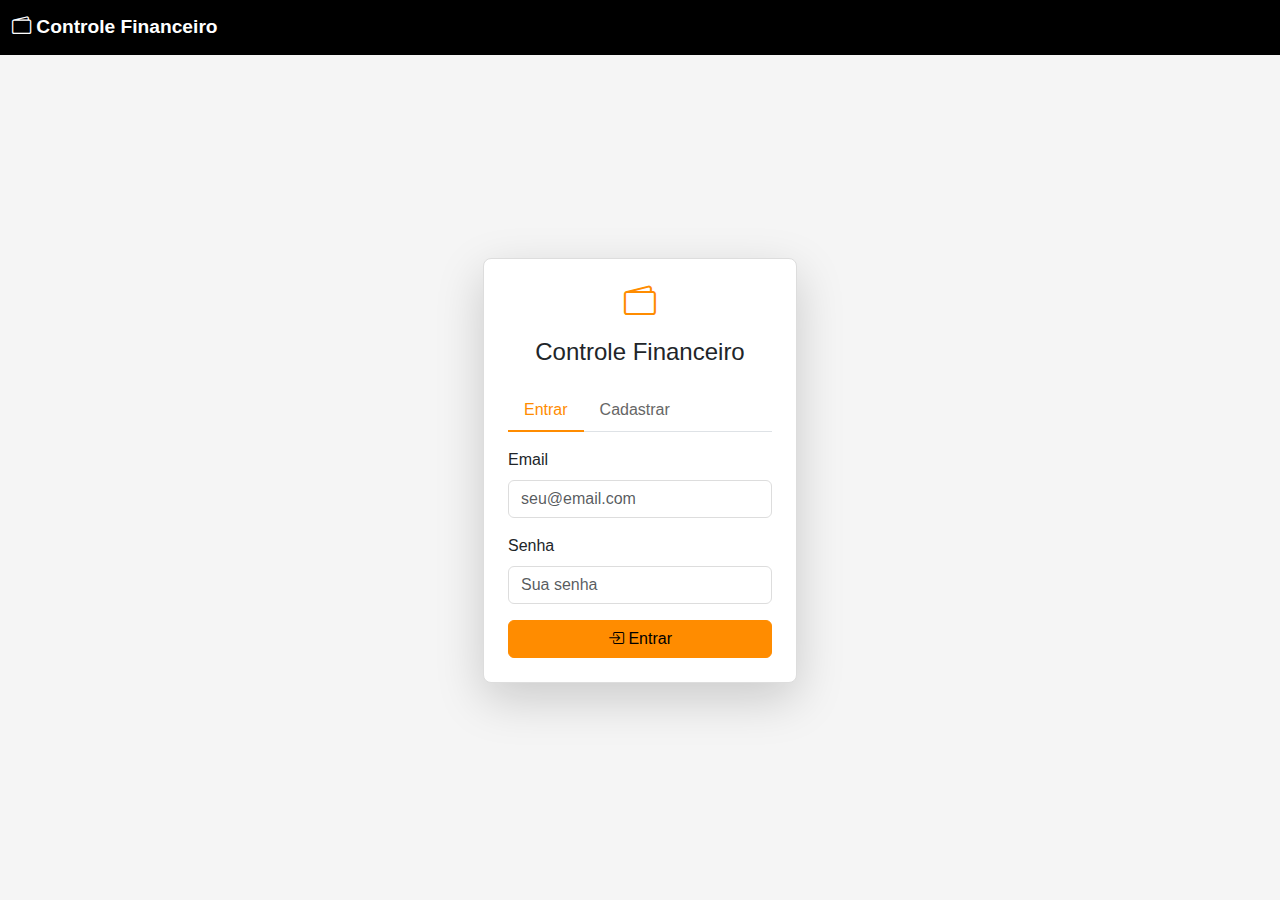
<file: src/main/resources/static/index.html>
<!DOCTYPE html>
<html lang="pt-BR">

<head>
    <meta charset="UTF-8">
    <meta name="viewport" content="width=device-width, initial-scale=1.0">
    <title>Controle Financeiro</title>
    <link href="https://cdn.jsdelivr.net/npm/bootstrap@5.3.2/dist/css/bootstrap.min.css" rel="stylesheet">
    <link href="https://cdn.jsdelivr.net/npm/bootstrap-icons@1.11.1/font/bootstrap-icons.css" rel="stylesheet">
    <link href="css/variables.css" rel="stylesheet">
    <link href="css/style.css" rel="stylesheet">
</head>

<body>

    <nav class="navbar navbar-expand-lg navbar-dark bg-dark">
        <div class="container-fluid">
            <a class="navbar-brand" href="#">
                <i class="bi bi-wallet2"></i> Controle Financeiro
            </a>
        </div>
    </nav>


    <div class="container-fluid mt-3" id="app">

        <div id="loginScreen" class="d-flex justify-content-center align-items-center"
            style="min-height: calc(100vh - 100px);">
            <div class="col-md-4 col-lg-3">
                <div class="card shadow-lg">
                    <div class="card-body p-4">
                        <h2 class="text-center mb-3">
                            <i class="bi bi-wallet2 text-warning"></i>
                        </h2>
                        <h4 class="text-center mb-4 text-dark">Controle Financeiro</h4>

                        <ul class="nav nav-tabs mb-3" id="authTabs">
                            <li class="nav-item">
                                <button class="nav-link active" onclick="showTab('login')">Entrar</button>
                            </li>
                            <li class="nav-item">
                                <button class="nav-link" onclick="showTab('register')">Cadastrar</button>
                            </li>
                        </ul>

                        <!-- Form Login -->
                        <div id="loginForm">
                            <div class="mb-3">
                                <label class="form-label">Email</label>
                                <input type="email" class="form-control" id="loginEmail" placeholder="seu@email.com">
                            </div>
                            <div class="mb-3">
                                <label class="form-label">Senha</label>
                                <input type="password" class="form-control" id="loginSenha" placeholder="Sua senha">
                            </div>
                            <button class="btn btn-warning w-100" onclick="login()">
                                <i class="bi bi-box-arrow-in-right"></i> Entrar
                            </button>
                        </div>

                        <!-- Form Cadastro -->
                        <div id="registerForm" style="display: none;">
                            <div class="mb-3">
                                <label class="form-label">Nome</label>
                                <input type="text" class="form-control" id="registerNome" placeholder="Seu nome">
                            </div>
                            <div class="mb-3">
                                <label class="form-label">Email</label>
                                <input type="email" class="form-control" id="registerEmail" placeholder="seu@email.com">
                            </div>
                            <div class="mb-3">
                                <label class="form-label">Senha</label>
                                <input type="password" class="form-control" id="registerSenha"
                                    placeholder="Mínimo 6 caracteres">
                            </div>
                            <button class="btn btn-warning w-100" href="dashboard.html" onclick="register()">
                                <i class="bi bi-person-plus"></i> Cadastrar
                            </button>
                        </div>
                    </div>
                </div>
            </div>
        </div>
    </div>


    <script src="https://cdn.jsdelivr.net/npm/bootstrap@5.3.2/dist/js/bootstrap.bundle.min.js"></script>
    <script src="js/config.js"></script>
    <script src="js/utils.js"></script>
    <script src="js/auth.js"></script>
    <script src="js/transacoes.js"></script>
    <script src="js/app.js"></script>
</body>

</html>
</file>
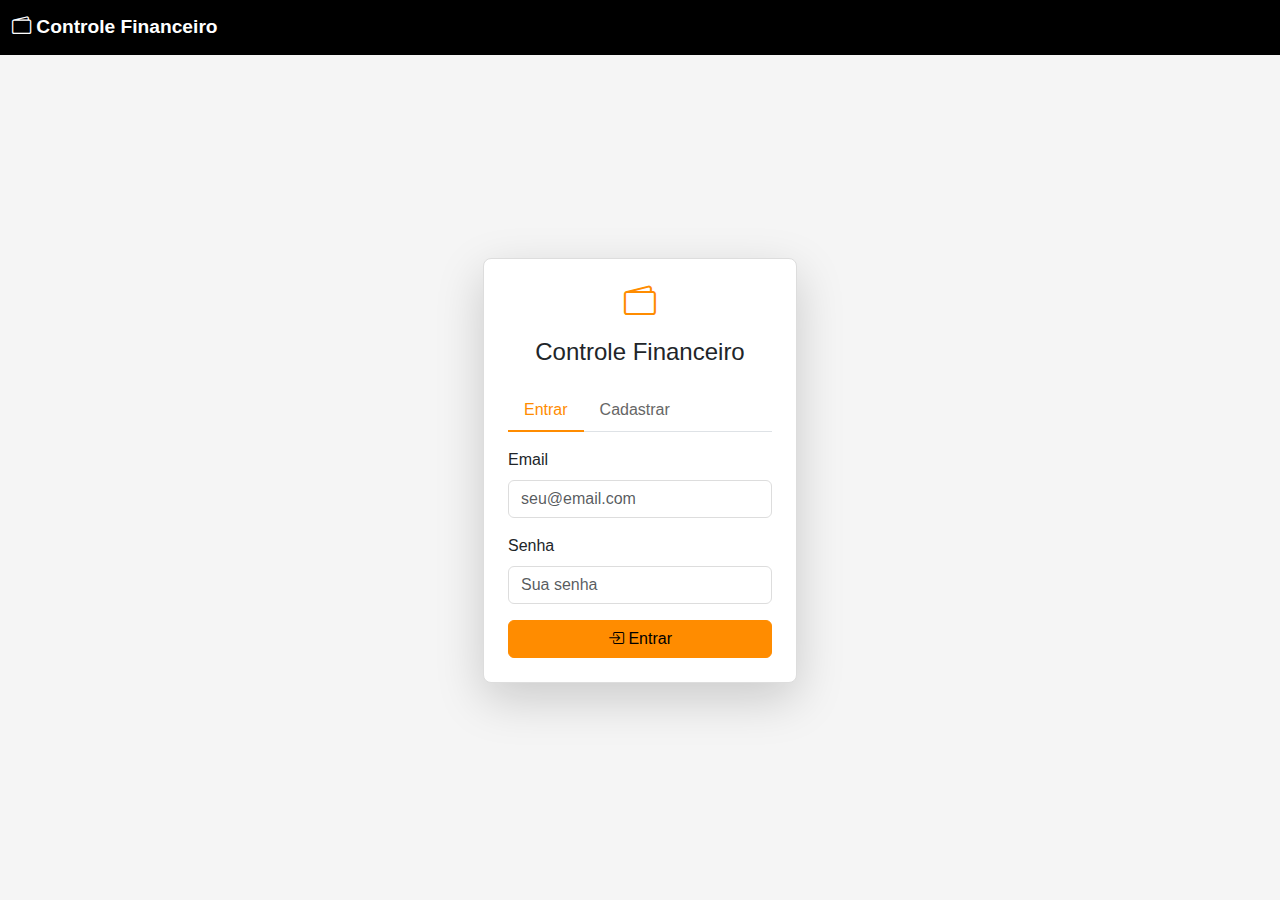
<file: src/main/resources/static/dashboard.html>
<!DOCTYPE html>
<html lang="pt-BR">

<head>
    <meta charset="UTF-8">
    <meta name="viewport" content="width=device-width, initial-scale=1.0">
    <title>Controle Financeiro</title>
    <link href="https://cdn.jsdelivr.net/npm/bootstrap@5.3.2/dist/css/bootstrap.min.css" rel="stylesheet">
    <link href="https://cdn.jsdelivr.net/npm/bootstrap-icons@1.11.1/font/bootstrap-icons.css" rel="stylesheet">
    <link href="css/variables.css" rel="stylesheet">
    <link href="css/style.css" rel="stylesheet">
</head>

<body>

    <nav class="navbar navbar-expand-lg navbar-dark bg-dark">
        <div class="container-fluid">
            <a class="navbar-brand" href="#">
                <i class="bi bi-wallet2"></i> Controle Financeiro
            </a>
            <div class="d-flex align-items-center">
                <span class="text-white me-3" id="usuarioInfo"></span>
                <button class="btn btn-outline-warning btn-sm" onclick="logout()">
                    <i class="bi bi-box-arrow-right"></i> Sair
                </button>
            </div>
        </div>
    </nav>

    <div class="container-fluid mt-3">
        <!-- Dashboard -->
        <div id="dashboardScreen" style="display: none;">

            <div class="row g-2 mb-2">
                <div class="col-md-4">
                    <div class="card border-warning">
                        <div class="card-body p-3">
                            <div class="d-flex justify-content-between align-items-center">
                                <div>
                                    <small class="text-muted d-block mb-1">Receitas</small>
                                    <h4 class="mb-0 text-warning" id="totalReceitas">R$ 0,00</h4>
                                </div>
                                <i class="bi bi-arrow-down-circle fs-3 text-warning"></i>
                            </div>
                        </div>
                    </div>
                </div>
                <div class="col-md-4">
                    <div class="card border-dark">
                        <div class="card-body p-3">
                            <div class="d-flex justify-content-between align-items-center">
                                <div>
                                    <small class="text-muted d-block mb-1">Despesas</small>
                                    <h4 class="mb-0 text-dark" id="totalDespesas">R$ 0,00</h4>
                                </div>
                                <i class="bi bi-arrow-up-circle fs-3 text-dark"></i>
                            </div>
                        </div>
                    </div>
                </div>
                <div class="col-md-4">
                    <div class="card bg-dark text-white">
                        <div class="card-body p-3">
                            <div class="d-flex justify-content-between align-items-center">
                                <div>
                                    <small class="text-white-50 d-block mb-1">Saldo</small>
                                    <h4 class="mb-0" id="saldo">R$ 0,00</h4>
                                </div>
                                <i class="bi bi-cash-stack fs-3"></i>
                            </div>
                        </div>
                    </div>
                </div>
            </div>


            <div class="row g-2 mb-2">
                <div class="col-md-12">
                    <div class="card">
                        <div class="card-body p-2">
                            <div class="row g-2 align-items-end">
                                <div class="col-md-2">
                                    <label class="form-label small mb-1">Tipo</label>
                                    <select class="form-select form-select-sm" id="filtroTipo"
                                        onchange="carregarTransacoes()">
                                        <option value="">Todos</option>
                                        <option value="RECEITA">Receitas</option>
                                        <option value="DESPESA">Despesas</option>
                                    </select>
                                </div>
                                <div class="col-md-2">
                                    <label class="form-label small mb-1">Data Início</label>
                                    <input type="date" class="form-control form-control-sm" id="filtroDataInicio"
                                        onchange="carregarTransacoes()">
                                </div>
                                <div class="col-md-2">
                                    <label class="form-label small mb-1">Data Fim</label>
                                    <input type="date" class="form-control form-control-sm" id="filtroDataFim"
                                        onchange="carregarTransacoes()">
                                </div>
                                <div class="col-md-6 text-end">
                                    <button class="btn btn-warning btn-sm" onclick="abrirModalTransacao()">
                                        <i class="bi bi-plus-circle"></i> Nova Transação
                                    </button>
                                </div>
                            </div>
                        </div>
                    </div>
                </div>
            </div>


            <div class="row">
                <div class="col-12">
                    <div class="card">
                        <div class="card-header bg-dark text-white py-2">
                            <h6 class="mb-0"><i class="bi bi-list-ul"></i> Transações</h6>
                        </div>
                        <div class="card-body p-0">
                            <div class="table-responsive">
                                <table class="table table-hover table-sm mb-0">
                                    <thead class="table-dark">
                                        <tr>
                                            <th class="py-2">Data</th>
                                            <th class="py-2">Descrição</th>
                                            <th class="py-2">Tipo</th>
                                            <th class="py-2">Valor</th>
                                            <th class="py-2 text-center">Ações</th>
                                        </tr>
                                    </thead>
                                    <tbody id="transacoesTableBody">
                                        <tr>
                                            <td colspan="5" class="text-center py-3">Carregando...</td>
                                        </tr>
                                    </tbody>
                                </table>
                            </div>
                        </div>
                    </div>
                </div>
            </div>
        </div>
    </div>


    <div class="modal fade" id="modalTransacao" tabindex="-1">
        <div class="modal-dialog">
            <div class="modal-content">
                <div class="modal-header bg-dark text-white">
                    <h5 class="modal-title" id="modalTransacaoTitle">Nova Transação</h5>
                    <button type="button" class="btn-close btn-close-white" data-bs-dismiss="modal"></button>
                </div>
                <div class="modal-body">
                    <form id="formTransacao">
                        <input type="hidden" id="transacaoId">
                        <div class="mb-3">
                            <label class="form-label">Tipo *</label>
                            <select class="form-select" id="transacaoTipo" required>
                                <option value="">Selecione...</option>
                                <option value="RECEITA">Receita</option>
                                <option value="DESPESA">Despesa</option>
                            </select>
                        </div>
                        <div class="mb-3">
                            <label class="form-label">Valor *</label>
                            <input type="number" step="0.01" class="form-control" id="transacaoValor" required>
                        </div>
                        <div class="mb-3">
                            <label class="form-label">Descrição</label>
                            <input type="text" class="form-control" id="transacaoDescricao"
                                placeholder="Ex: Supermercado">
                        </div>
                        <div class="mb-3">
                            <label class="form-label">Data</label>
                            <input type="datetime-local" class="form-control" id="transacaoData">
                        </div>
                    </form>
                </div>
                <div class="modal-footer">
                    <button type="button" class="btn btn-secondary" data-bs-dismiss="modal">Cancelar</button>
                    <button type="button" class="btn btn-warning" onclick="salvarTransacao()">Salvar</button>
                </div>
            </div>
        </div>
    </div>

    <script src="https://cdn.jsdelivr.net/npm/bootstrap@5.3.2/dist/js/bootstrap.bundle.min.js"></script>
    <script src="js/config.js"></script>
    <script src="js/utils.js"></script>
    <script src="js/auth.js"></script>
    <script src="js/transacoes.js"></script>
    <script src="js/app.js"></script>
    <script>
        // Verificar autenticação ao carregar a página
        verificarAutenticacao();
    </script>
</body>

</html>
</file>
<file: src/main/resources/static/css/variables.css>
:root {
    --color-primary: #000000;
    --color-secondary: #ffffff;
    --color-accent: #ff8c00;
    --color-accent-light: #ffa500;
    --color-accent-dark: #ff6600;
    --bg-light: #f5f5f5;
    --bg-dark: #1a1a1a;
    --text-dark: #000000;
    --text-light: #ffffff;
    --text-muted: #666666;
    --border-color: #dddddd;
}
</file>
<file: src/main/resources/static/css/style.css>
@import url('variables.css');

body {
    background-color: var(--bg-light);
    font-family: 'Segoe UI', Tahoma, Geneva, Verdana, sans-serif;
}

.navbar-brand {
    font-weight: 600;
    font-size: 1.2rem;
}

.card {
    border: 1px solid var(--border-color);
    border-radius: 8px;
    box-shadow: 0 1px 3px rgba(0,0,0,0.1);
}

.card:hover {
    box-shadow: 0 2px 6px rgba(0,0,0,0.15);
}

.card-header {
    background-color: var(--color-primary);
    color: var(--text-light);
    border-radius: 8px 8px 0 0 !important;
}

.table {
    margin-bottom: 0;
    font-size: 0.9rem;
}

.table thead th {
    border-bottom: 2px solid var(--color-primary);
    font-weight: 600;
    background-color: var(--color-primary);
    color: var(--text-light);
}

.table tbody tr:hover {
    background-color: #f8f9fa;
}

.badge {
    padding: 0.3em 0.6em;
    font-weight: 500;
    font-size: 0.75rem;
}

.badge.bg-warning {
    background-color: var(--color-accent) !important;
    color: var(--color-primary);
}

.btn {
    border-radius: 6px;
    font-weight: 500;
    transition: all 0.2s;
}

.btn-warning {
    background-color: var(--color-accent);
    border-color: var(--color-accent);
    color: var(--color-primary);
}

.btn-warning:hover {
    background-color: var(--color-accent-dark);
    border-color: var(--color-accent-dark);
    color: var(--color-primary);
}

.btn-outline-warning {
    border-color: var(--color-accent);
    color: var(--color-accent);
}

.btn-outline-warning:hover {
    background-color: var(--color-accent);
    border-color: var(--color-accent);
    color: var(--color-primary);
}

.form-control, .form-select {
    border-radius: 6px;
    border: 1px solid var(--border-color);
}

.form-control:focus, .form-select:focus {
    border-color: var(--color-accent);
    box-shadow: 0 0 0 0.2rem rgba(255, 140, 0, 0.25);
}

.nav-tabs .nav-link {
    border: none;
    color: var(--text-muted);
    font-weight: 500;
}

.nav-tabs .nav-link.active {
    color: var(--color-accent);
    border-bottom: 2px solid var(--color-accent);
    background-color: transparent;
}

.modal-content {
    border-radius: 8px;
    border: 1px solid var(--border-color);
}

.modal-header {
    border-bottom: 1px solid var(--border-color);
}

.bg-dark {
    background-color: var(--color-primary) !important;
}

.border-warning {
    border-color: var(--color-accent) !important;
}

.text-warning {
    color: var(--color-accent) !important;
}

/* Login centralizado */
#loginScreen {
    position: relative;
}

/* Dashboard compacto */
#dashboardScreen .card-body {
    padding: 0.75rem;
}

#dashboardScreen .card {
    margin-bottom: 0.5rem;
}

/* Tabela compacta */
.table-sm td, .table-sm th {
    padding: 0.5rem;
}

/* Responsivo */
@media (max-width: 768px) {
    #loginScreen .col-md-4 {
        width: 90%;
    }
    
    #dashboardScreen .row {
        margin-bottom: 0.5rem;
    }
}
</file>
